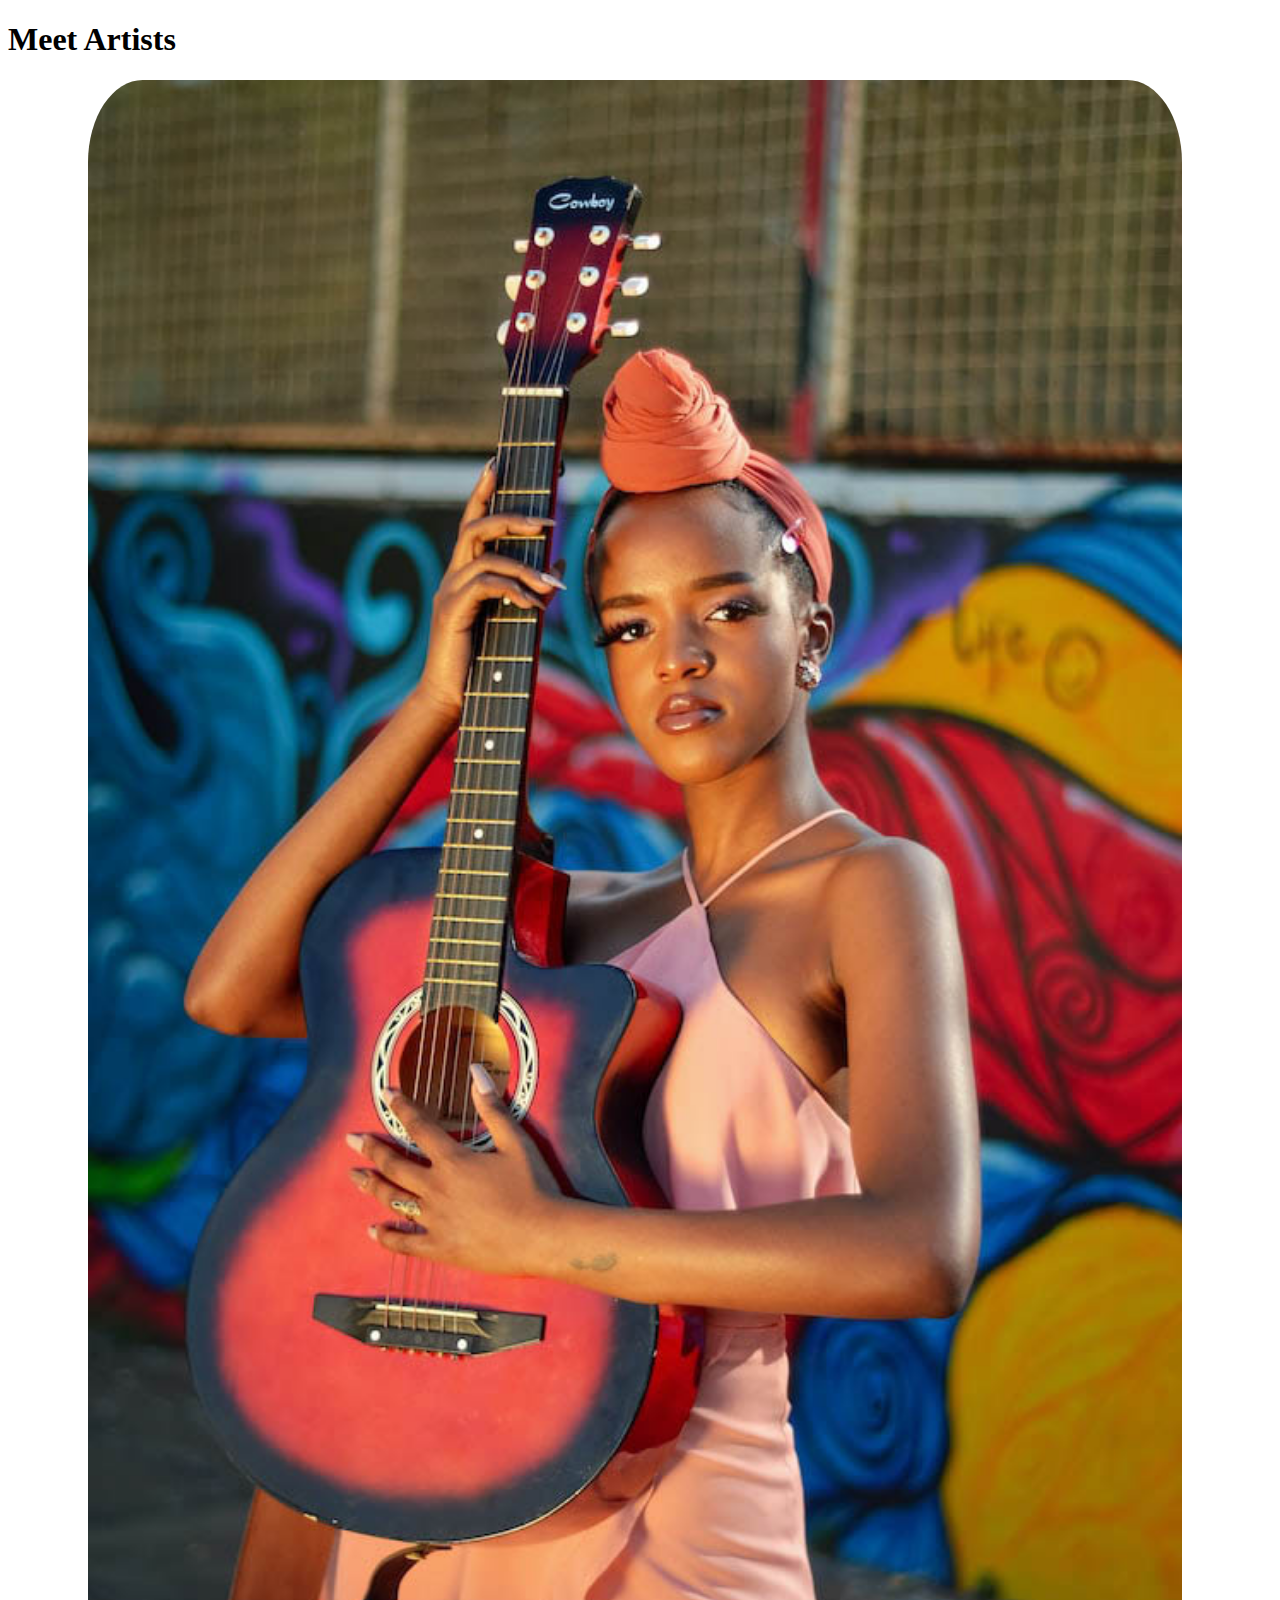
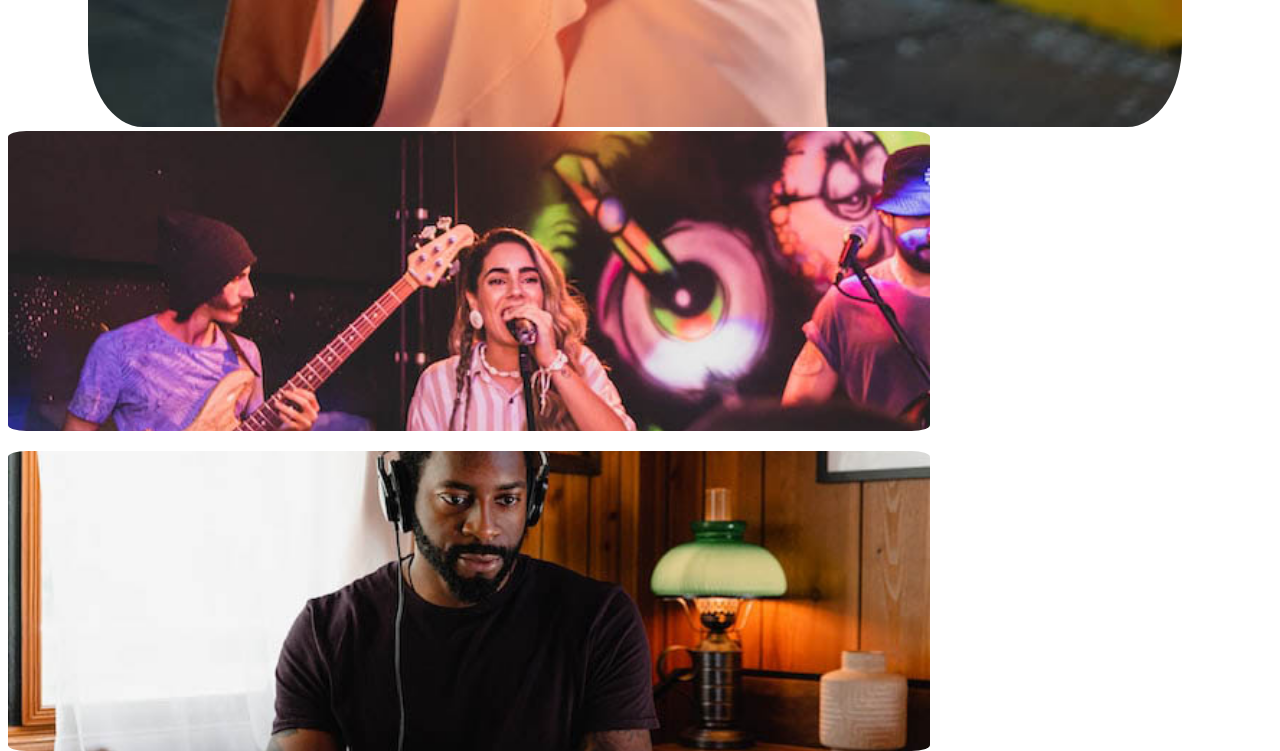
<file: artist.html>
<!DOCTYPE html>
<html lang="en">

<head>
    <meta charset="UTF-8">
    <meta name="viewport" content="width=device-width, initial-scale=1.0">
    <title>Document</title>
    <link href="https://cdn.jsdelivr.net/npm/bootstrap@5.3.8/dist/css/bootstrap.min.css" rel="stylesheet"
        integrity="sha384-sRIl4kxILFvY47J16cr9ZwB07vP4J8+LH7qKQnuqkuIAvNWLzeN8tE5YBujZqJLB" crossorigin="anonymous">
    <style>
        /*Artists*/
        .artist {
            width: 90vw;
            height: 80vh;
        }

        .art1 img {
            width: 95%;
            height: 75%;
            border-radius: 5%;
            margin-left: 80px;
        }
        
        .img1{
             width: 80%;
            min-height: 300px;
            background-size: cover;
            background-position: center;
            border-radius: 2%;
            background-image: url("img/abstral-official-bdlMO9z5yco-unsplash.jpg");
        }

         .img2{
             width: 80%;
            min-height: 300px;
            background-size: cover;
            background-position: center;
            border-radius: 2%;
            margin-top: 20px;
            background-image: url("img/soundtrap-rAT6FJ6wltE-unsplash.jpg");
        }
         
        @media (min-width:768px) {
            .art1 img{
                
            }

            
        }
    </style>
</head>

<body>
    <div class="artist">
        <h1 class="text-center p-3 ">Meet Artists</h1>
        <div class="container">
            <div class="row">
                <div class="col-lg-6 col-md-6 col-sm-12 d-flex">
                    <div class="art1 ms-5">
                        <img src="img/joecalih-UmTZqmMvQcw-unsplash.jpg">
                    </div>
                </div>
                <div class="col-lg-6 col-md-6 col-md-12">
                    <div class="art2 me-1">
                      <div class="img1"></div>
                      <div class="img2"></div>  
                    
                    </div>
                </div>
            </div>
        </div>
    </div>
    
    <script src="https://cdn.jsdelivr.net/npm/bootstrap@5.3.8/dist/js/bootstrap.bundle.min.js"
        integrity="sha384-FKyoEForCGlyvwx9Hj09JcYn3nv7wiPVlz7YYwJrWVcXK/BmnVDxM+D2scQbITxI"
        crossorigin="anonymous"></script>
</body>

</html>
</file>
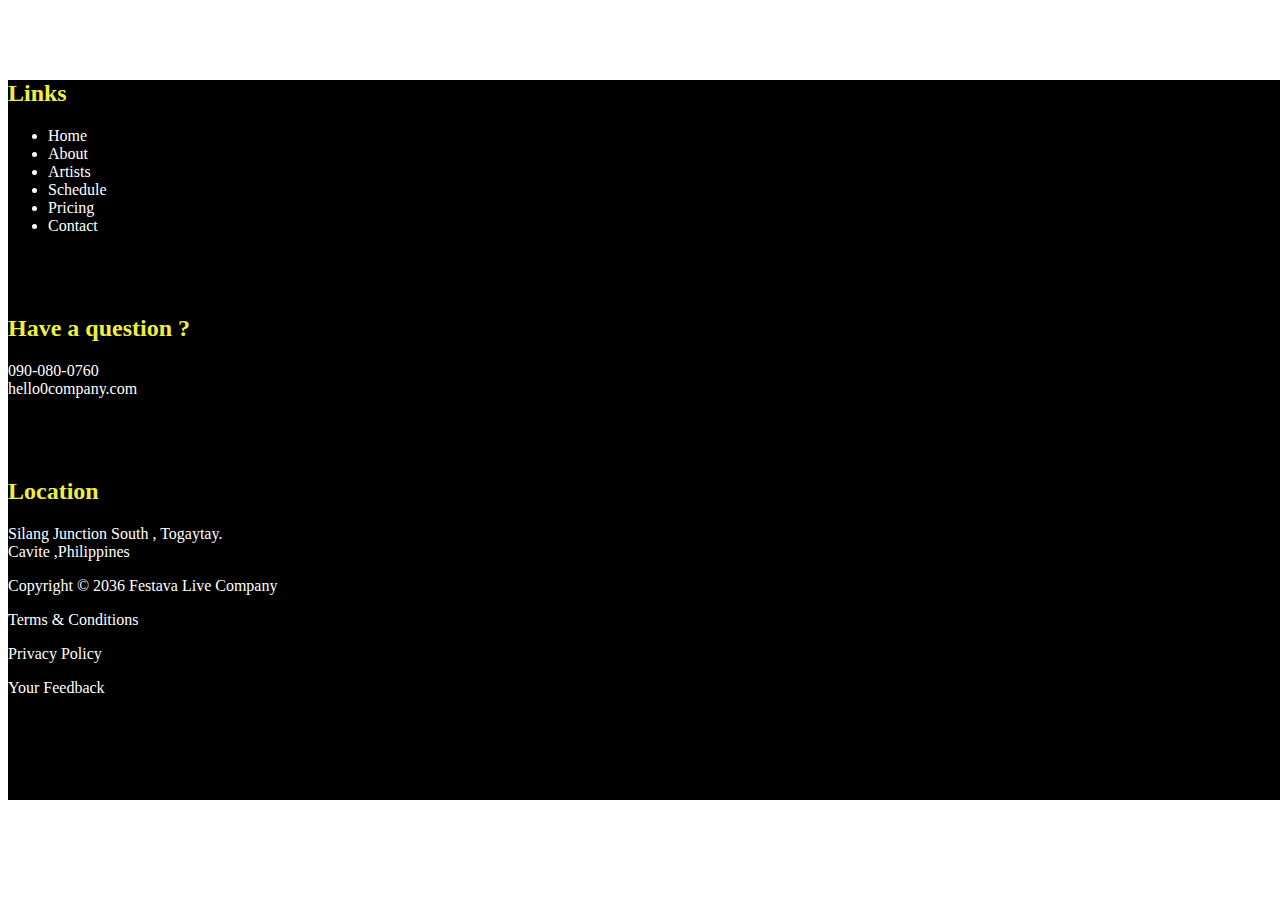
<file: footer.html>
<!DOCTYPE html>
<html lang="en">

<head>
    <meta charset="UTF-8">
    <meta name="viewport" content="width=device-width, initial-scale=1.0">
    <title>Document</title>
    <link href="https://cdn.jsdelivr.net/npm/bootstrap@5.3.8/dist/css/bootstrap.min.css" rel="stylesheet"
        integrity="sha384-sRIl4kxILFvY47J16cr9ZwB07vP4J8+LH7qKQnuqkuIAvNWLzeN8tE5YBujZqJLB" crossorigin="anonymous">
        <link rel="stylesheet" href="css/style.css">
</head>

<body>
    <div class="footer">
        <div class="container">
            <div class="row">
                <div class="col-lg-4 col-md-4 col-sm-12 ">
                    <div class="link">
                        <h2>Links</h2>
                        <ul class="d-flex flex-column flex-lg-row gap-3 list-unstyled">
                            <li>Home</li>
                            <li>About</li>
                            <li>Artists</li>
                            <li>Schedule</li>
                            <li>Pricing</li>
                            <li>Contact</li>
                        </ul>
                    </div>
                </div>

                <div class="col-lg-3">
                    <h2>Have a question ?</h2>
                    <p>090-080-0760<br>hello0company.com</p>
                </div>
                <div class="col-lg-3">
                    <h2>Location</h2>
                    <p>Silang Junction South , Togaytay. <br>
                    Cavite ,Philippines</p>
                </div>
                <div class="last d-flex mt-5 gap-5">
                <p>Copyright © 2036 Festava Live Company</p>
                <p>Terms & Conditions</p>
                <p>Privacy Policy</p>
                <p>Your Feedback</p>
                </div>
            </div>
        </div>
    </div>
    <script src="https://cdn.jsdelivr.net/npm/bootstrap@5.3.8/dist/js/bootstrap.bundle.min.js"
        integrity="sha384-FKyoEForCGlyvwx9Hj09JcYn3nv7wiPVlz7YYwJrWVcXK/BmnVDxM+D2scQbITxI"
        crossorigin="anonymous"></script>
</body>

</html>
</file>
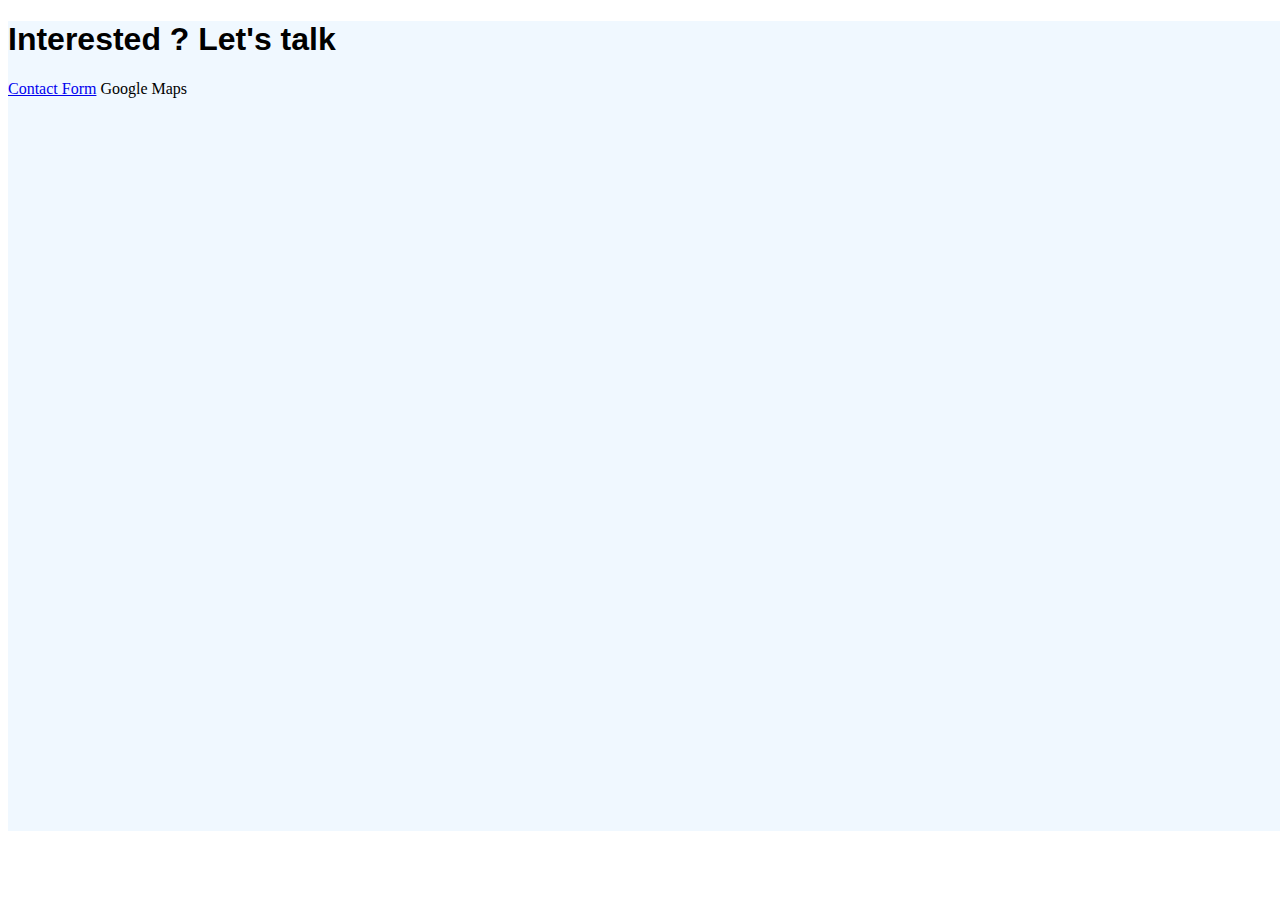
<file: google.html>
<!DOCTYPE html>
<html lang="en">

<head>
    <meta charset="UTF-8">
    <meta name="viewport" content="width=device-width, initial-scale=1.0">
    <title>Document</title>
    <link href="https://cdn.jsdelivr.net/npm/bootstrap@5.3.8/dist/css/bootstrap.min.css" rel="stylesheet"
        integrity="sha384-sRIl4kxILFvY47J16cr9ZwB07vP4J8+LH7qKQnuqkuIAvNWLzeN8tE5YBujZqJLB" crossorigin="anonymous">
    <link rel="stylesheet" href="css/style.css">
</head>

<body>
    <div class="talk pt-5">
        <div class="container">
            <div class="row">
                <div class="col-lg-12">
                    <div class="mtalk">
                        <h1 class="text-center ms-5">Interested ? Let's talk</h1>
                        <div class="group pt-2 d-flex justify-content-center align-item-center p-5">
                            <a href="contact.html" class="btn btn-outline-warning bg-light rounded-pill">Contact Form</a>
                            <a type="button" class="btn btn-outline-warning bg-light rounded-pill">Google Maps</a>
                        </div>

                    </div>
                    <div class="map d-flex justify-content-center align-item-center">
                    <iframe src="https://www.google.com/maps/embed?pb=!1m18!1m12!1m3!1d58779.437555559874!2d76.00134642817277!3d22.960726529328063!2m3!1f0!2f0!3f0!3m2!1i1024!2i768!4f13.1!3m3!1m2!1s0x396317850c371de7%3A0x22947c209f24505!2sDewas%2C%20Madhya%20Pradesh%20455001!5e0!3m2!1sen!2sin!4v1757242412963!5m2!1sen!2sin" width="600" height="450" style="border:0;" allowfullscreen="" loading="lazy" referrerpolicy="no-referrer-when-downgrade"></iframe>
                    </div>
                </div>
               </div>
        </div>
    </div>
    </div>
    <script src="https://cdn.jsdelivr.net/npm/bootstrap@5.3.8/dist/js/bootstrap.bundle.min.js"
        integrity="sha384-FKyoEForCGlyvwx9Hj09JcYn3nv7wiPVlz7YYwJrWVcXK/BmnVDxM+D2scQbITxI"
        crossorigin="anonymous"></script>
</body>

</html>
</file>
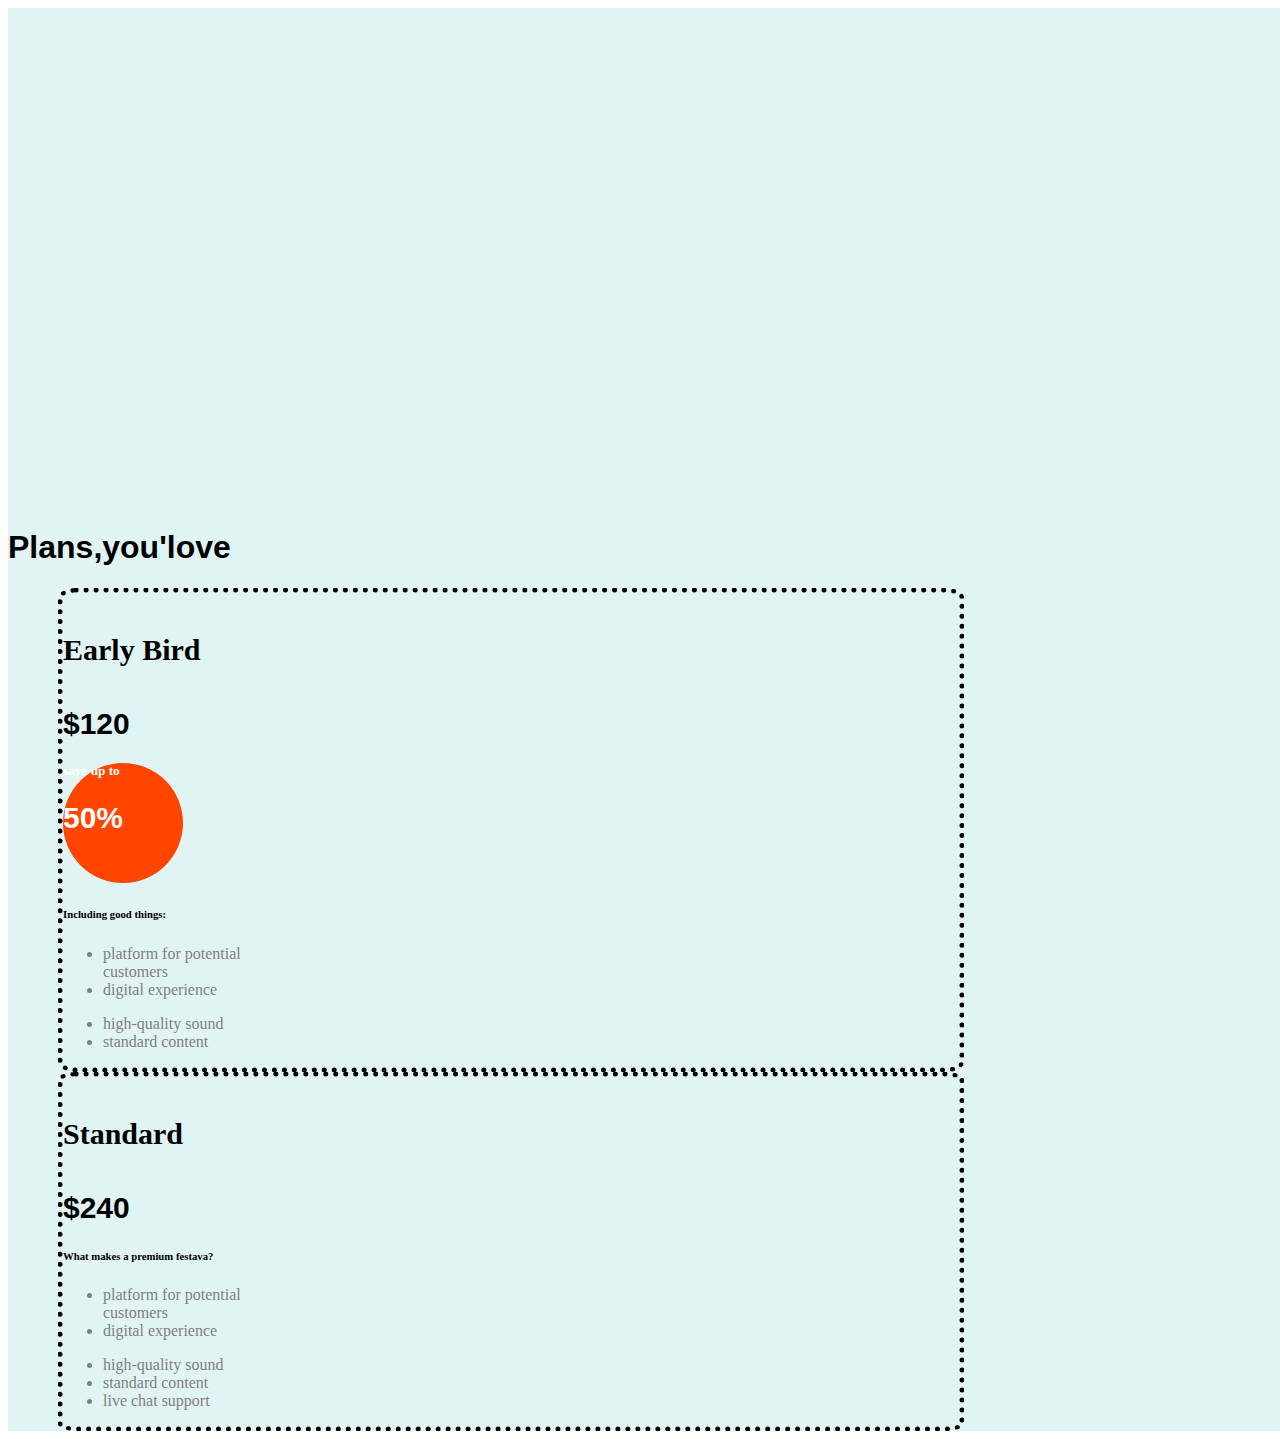
<file: plans.html>
<!DOCTYPE html>
<html lang="en">

<head>
    <meta charset="UTF-8">
    <meta name="viewport" content="width=device-width, initial-scale=1.0">
    <title>Document</title>
    <link href="https://cdn.jsdelivr.net/npm/bootstrap@5.3.8/dist/css/bootstrap.min.css" rel="stylesheet"
        integrity="sha384-sRIl4kxILFvY47J16cr9ZwB07vP4J8+LH7qKQnuqkuIAvNWLzeN8tE5YBujZqJLB" crossorigin="anonymous">
    <link rel="stylesheet" href="css/style.css">
</head>

<body>
    <div class="plan">
        <h1 class="text-center p-5">Plans,you'love</h1>
        <div class="container">
            <div class="row">
                <div class="col-lg-6 col-12 d-flex ">
                    <div class="pbox1 p-5 h-100">
                        <div class="maint d-flex">
                            <h4 class="p-3">Early Bird</h4>
                            <h1 class="me-5">$120</h2>
                                <div class="obox me-5">
                                    <h5 class=" pt-3 ps-2">save up to</h5>
                                    <h1 class="fs-1 text-center">50%</h1>
                                </div>
                        </div>

                        <h6 class="pb-5 ">Including good things:</h6>
                        <div class="ptext d-flex ps-">
                            <ul>
                                <li class="pb-2">platform for potential<br> customers</li>
                                <li>digital experience</li>
                            </ul>

                            <div class="ptext1 ps-5">
                                <ul>
                                    <li>high-quality sound</li>
                                    <li>standard content</li>
                                </ul>
                            </div>

                        </div>

                    </div>
                </div>


                    <div class="col-lg-6 col-12">
                        <div class="pbox1 p-5 h-100">
                            <div class="maint d-flex">
                                <h4 class="p-3">Standard</h4>
                                <h1>$240</h2>
                            </div>

                            <h6 class="pb-5 ">What makes a premium festava?</h6>
                            <div class="ptext d-flex ps-">
                                <ul>
                                    <li class="pb-2">platform for potential<br> customers</li>
                                    <li>digital experience</li>
                                </ul>

                                <div class="ptext1 ps-5">
                                    <ul>
                                        <li class="p-1">high-quality sound</li>
                                        <li class="p-1">standard content</li>
                                        <li class="p-1">live chat support</li>
                                    </ul>
                                </div>
                            </div>
                        </div>
                    </div>
                </div>
        

            <script src="https://cdn.jsdelivr.net/npm/bootstrap@5.3.8/dist/js/bootstrap.bundle.min.js"
                integrity="sha384-FKyoEForCGlyvwx9Hj09JcYn3nv7wiPVlz7YYwJrWVcXK/BmnVDxM+D2scQbITxI"
                crossorigin="anonymous"></script>
</body>

</html>
</file>
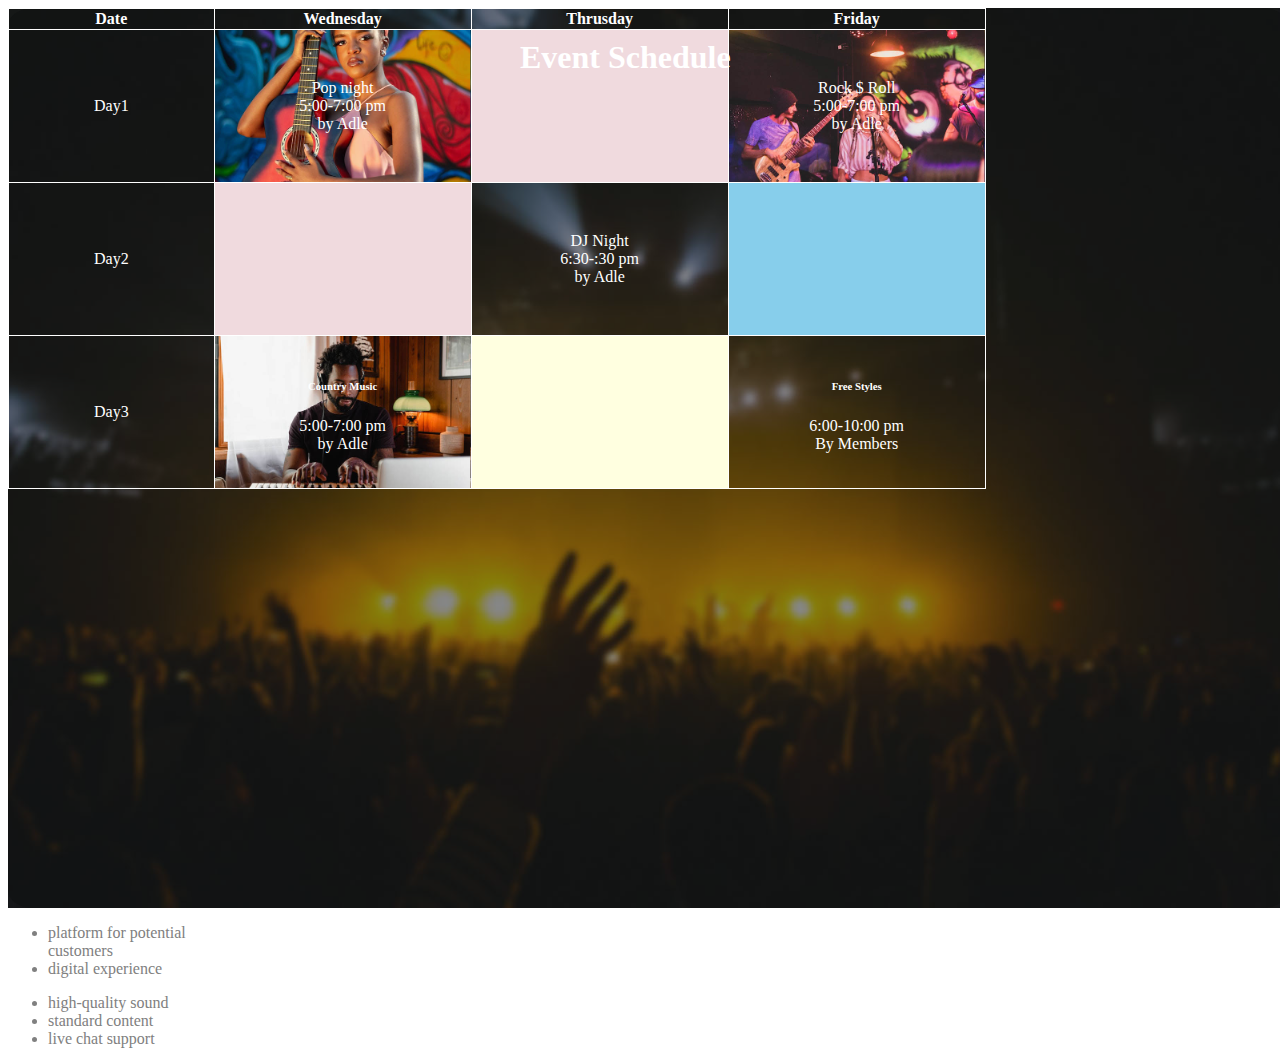
<file: time.html>
<!DOCTYPE html>
<html lang="en">

<head>
    <meta charset="UTF-8">
    <meta name="viewport" content="width=device-width, initial-scale=1.0">
    <title>Document</title>
    <link href="https://cdn.jsdelivr.net/npm/bootstrap@5.3.8/dist/css/bootstrap.min.css" rel="stylesheet"
        integrity="sha384-sRIl4kxILFvY47J16cr9ZwB07vP4J8+LH7qKQnuqkuIAvNWLzeN8tE5YBujZqJLB" crossorigin="anonymous">
    <link rel="stylesheet" href="css/style.css">
</head>

<body>
    <div class="sch">
    <div class="event pt-5">
        <div class="container-fluid me- ms- p- pt-5">
            <div class="row">
                <div class="col-lg-12">
                    <div class="overlay"></div>
                    <div class="es">
                        <h1>Event Schedule</h1>
                        <div class="col-lg-12 col-12">
                        <table class="text-light pt-5">

                            <tr class="bg-danger">
                                <th>Date</th>
                                <th>Wednesday</th>
                                <th>Thrusday</th>
                                <th>Friday</th>
                            </tr>
                            <tr>
                                <td class="bg-danger" style="width:8%;">Day1</td>
                                <td class="pop-night">
                                    <p class="tt pt-0 ps-5">Pop night<br>
                                    5:00-7:00 pm <br> by Adle</p>


                                </td>
                                <td class="blank"style="background-color: rgb(240, 218, 222);"></td>
                                <td class="rock">
                        
                                    <p class="tt  pt-0 ps-5">Rock $ Roll<br>
                                    5:00-7:00 pm <br> by Adle</p>
                                </td>
                            </tr>

                            <td class="bg-danger"style="width:8%;">Day2</td>
                            <td class="blank" style="background-color: rgb(240, 218, 222);"></td>
                            </td>
                            <td class="dj bg-dark pt-0 ps-5">
                                <p>DJ Night<br>
                                6:30-:30 pm <br> by Adle</p>
                            <td class="blank"style="background-color:skyblue;"></td>
                            </td>
                            </tr>
                            <tr>

                                <td class="bg-danger"style="width:8%;">Day3</td>
                                <td class="Music">
                                
                                    <h6 class="tt">Country Music</h6>
                                    <p>5:00-7:00 pm <br> by Adle</p>


                                </td>
                                <td class="blank"style="background-color: lightyellow;"></td>
                                <td class="free bg-dark">
                                    <h6>Free Styles</h6>
                                    <p>6:00-10:00 pm <br>By Members</p>
                                </td>
                            </tr>
                        </table>
                    </div>
                    </div>
                </div>
                </div>
            </div>
        </div>
        <script src="https://cdn.jsdelivr.net/npm/bootstrap@5.3.8/dist/js/bootstrap.bundle.min.js"
            integrity="sha384-FKyoEForCGlyvwx9Hj09JcYn3nv7wiPVlz7YYwJrWVcXK/BmnVDxM+D2scQbITxI"
            crossorigin="anonymous"></script>
</body>

</html>
<div class="ptext d-flex fs-5">
    <ul class="me-4">
        <li class="pb-2">platform for potential<br> customers</li>
        <li>digital experience</li>
    </ul>

    <ul>
        <li class="p-1">high-quality sound</li>
        <li class="p-1">standard content</li>
        <li class="p-1">live chat support</li>
    </ul>
</div>
</file>
<file: css/style.css>
/*home*/
body.homepage nav.navbar {
    width: 90vw;
    position: absolute;
    top: 10px;
    z-index: 1;
}

.homepage .navbar a {
    color: white;
    font-weight: 500px;
}

.homepage .navbar p {
    color: white;
}

.home {
    max-width: 100vw;
    height: 100vh;


}

.home img {
    width: 100vw;
    height: 100vh;
    position: relative;
}

.home .overlay {
    max-width: 100vw;
    height: 100vh;
    position: absolute;
    top: 0px;
    left: 0px;
    right: 0px;
    bottom: 0px;
    background-color: rgba(14, 15, 15, 0.5);
    z-index: 1;

}

.homepage .nav-item .nav-link:hover {
    color: #ff6f61;
}


.homet {
    width: 100vw;
    height: 100vh;
    position: absolute;
    top: 0px;
    left: 0px;
    color: white;
    display: flex;
    flex-direction: column;
    justify-content: center;
    align-items: center;
    z-index: 2;
}

.homet h1 {
    font-family: "Arimo", sans-serif;
    font-optical-sizing: auto;
    font-weight: 600;
    font-style: normal;
}

.homet h1 {
    font-size: 5vw;
}

.time {
    width: 90vw;
    top: 92%;
    left: 5%;
    color: white;
    position: absolute;
    display: flex;
    justify-content: space-evenly;
    margin-right: 10px;
    z-index: 1;

}

@media (max-width:768px) {
    .time h5 {
        font-size: 11px;
        margin: 8px;
    }

}

/*About*/
.about {
    width: 100vw;
    min-height: 100vh;
    background-image: url("../img/edward-unsplash-blur.jpg");
    background-size: cover;
    background-position: center;
    display: flex;
    align-items: center;

}
@media (max-width:768px) {
    .aimgt{
        display: none;
    }


}



.at h1,
h3 {
    font-family: "Roboto", sans-serif;
    font-optical-sizing: auto;
    font-weight: 800;
    font-style: normal;

}

.at {
    color: white;
}

.aimg {
    width: 80%;
    min-height: 400px;
    background-size: cover;
    background-image: url("../img/pexels-alexander-suhorucov-6457579.jpg");
    background-position: center;
    border-radius: 2%;
    position: relative;


}

.overlay{ 
    position: absolute;
     background-color: rgba(244, 240, 240, 0.8); 
     border-radius: 2%;
      top:220px;
       bottom: 50px;
        left: 15px;
         right: 15px; 
}
                
.aimgt {
    width: 60vw;
    height: 65vh;
    position: absolute;
    top: 120%;
    left: 40%;
    display: flex;
    justify-content: center;
    align-items: center;
    z-index: 1;
}
@media (max-width: 320px) {
    .aimgt {
        top: 1480px;  
         left: 8%;      
    }

    .overlay {
        width: 210px;
        height: 160px;   
    }
}



.aimgt h4 {
    font-weight: 800;
}

.iconp {
    width: 30px;
    height: 50px;
    background-color: rgb(213, 213, 44);
    margin-right: 30px;
    border-radius: 50%;

}

/*Artists*/
.artist {
    width: 90vw;
    min-height: 100vh;
}

.artist h1 {
    font-family: "Roboto", sans-serif;
    font-optical-sizing: auto;
    font-weight: 800;
    font-style: normal;

}



.art1 img {
    width: 95%;
    height: 75%;
    border-radius: 5%;
    margin-left: 80px;
}

.img1 {
    width: 80%;
    min-height: 300px;
    background-size: cover;
    background-position: center;
    border-radius: 2%;
    background-image: url("../img/abstral-official-bdlMO9z5yco-unsplash.jpg");
}

.img2 {
    width: 80%;
    min-height: 300px;
    background-size: cover;
    background-position: center;
    border-radius: 2%;
    margin-top: 20px;
    background-image: url("../img/soundtrap-rAT6FJ6wltE-unsplash.jpg");
}

@media (max-width:768px) {
    .art1 img {
      width: 98%;
    min-height: 300px;
    margin-left: 0px;
    
    }
    .img1 ,.img2{
        margin-left: 38px;
        border-radius:5% ;
        margin-bottom: 30px;
    }

    .artist h1{
        font-size: 32px;
    }


}

/*event time*/
.event {
    width: 100vw;
   min-height: 100vh;
    background-image: url("../img/nainoa-shizuru-unsplash-blur.jpg");
    background-size: cover;
    background-position: center;
    position: relative;
}
.es h1{
    text-align: center;
    position: absolute;
    top: 10px;
    left: 40%;
    z-index: 2;
    color: white;
    font-weight: 700;
    
}
table{
    border: 1px solid white;
    color: white;
    text-align: center;
    padding: 15px;
    margin-top: 2%;
    position: absolute;
    border-collapse:collapse ;
    margin: 0%;

}
@media (max-width) {
    table{
        margin-top: 0%;
    }
    
}
.es .overlay{
 position: absolute;
    top: 0;
    left: 0;
    right: 0;
    bottom: 0;
    background-color: rgba(14, 15, 15, 0.5);
    z-index: 0;
}
.es h6, p{
    position: relative;
    z-index: 2;
}

table th, td{
    border: 1px solid white;
}
table th{
    height: 50%;
}

table td{
    width: 10%;
    height: 150px;
}
.pop-night{
background-image: url("../img/joecalih-UmTZqmMvQcw-unsplash.jpg");
background-size: cover;
background-position: center;
}
.Music{
background-image: url("../img/soundtrap-rAT6FJ6wltE-unsplash.jpg");
background-size: cover;
background-position: center;
}
.rock{
background-image: url("../img/abstral-official-bdlMO9z5yco-unsplash.jpg");
background-size: cover;
background-position: center;
}
.sch .overlay {
    position: absolute;
    top: 0px;
    left: 0px;
    right: 0px;
    bottom: 0px;
    background-color: rgba(14, 15, 15, 0.5);
    z-index: 0;
}

/*plans*/
.plan {
    width: 100vw;
    min-height: 80vh;
    background-color: rgb(225, 244, 244);
    padding-top: 500px;
}

.plan h1 {
    font-family: "Roboto", sans-serif;
    font-optical-sizing: auto;
    font-weight: 800;
    font-style: normal;

}


.pbox1 {
    width: 70%;
    height: 100%;
    border: 5px dotted black;
    border-radius: 2%;
    margin-left: 50px;
}
@media (max-width: 768px) {
    .pbox1{
        width: 100%;
        height: 100%;
        margin-right: 0%;
    }
    
}

.pbox1 h1,
h4 {
    font-weight: 900;
    font-size: 30px;
}

.ptext {
    color: gray;
}

.ptext1 {
    color: gray;
}

.obox {
    width: 120px;
    height: 120px;
    border-radius: 50%;
    background-color: orangered;
    color: white;
}

@media (max-width: 768px) {
    .plan-box {
        flex: 1 1 100%;
        max-width: 100%;
    }
}

/*Contact*/
.talk {
    width: 100vw;
    height: 90vh;
    background-color: aliceblue;
}

.mtalk h1 {
    font-family: "Roboto", sans-serif;
    font-optical-sizing: auto;
    font-weight: 800;
    font-style: normal;

}


form input {
    width: 25vw;
    height: 35px;
}



.contact {
    width: 100%;
    min-height: 320px;
    background-color: white;
    display: flex;
    justify-content: center;
    align-items: center;
    flex-direction: column;
    padding: 20px;
}

.red-i i {
    width: 50px;
    height: 50px;
    color: white;

}

.red h1 {
    margin-top: 10px;
}

/*Footer*/

.footer {
    width: 100vw;
    min-height: 80vh;
    color: white;
    background-color: black;
}

.footer h2 {
    font-weight: 700;
    margin-top: 80px;
    color: rgb(239, 239, 64);
}
.red-i{
    float: right;

}
</file>
